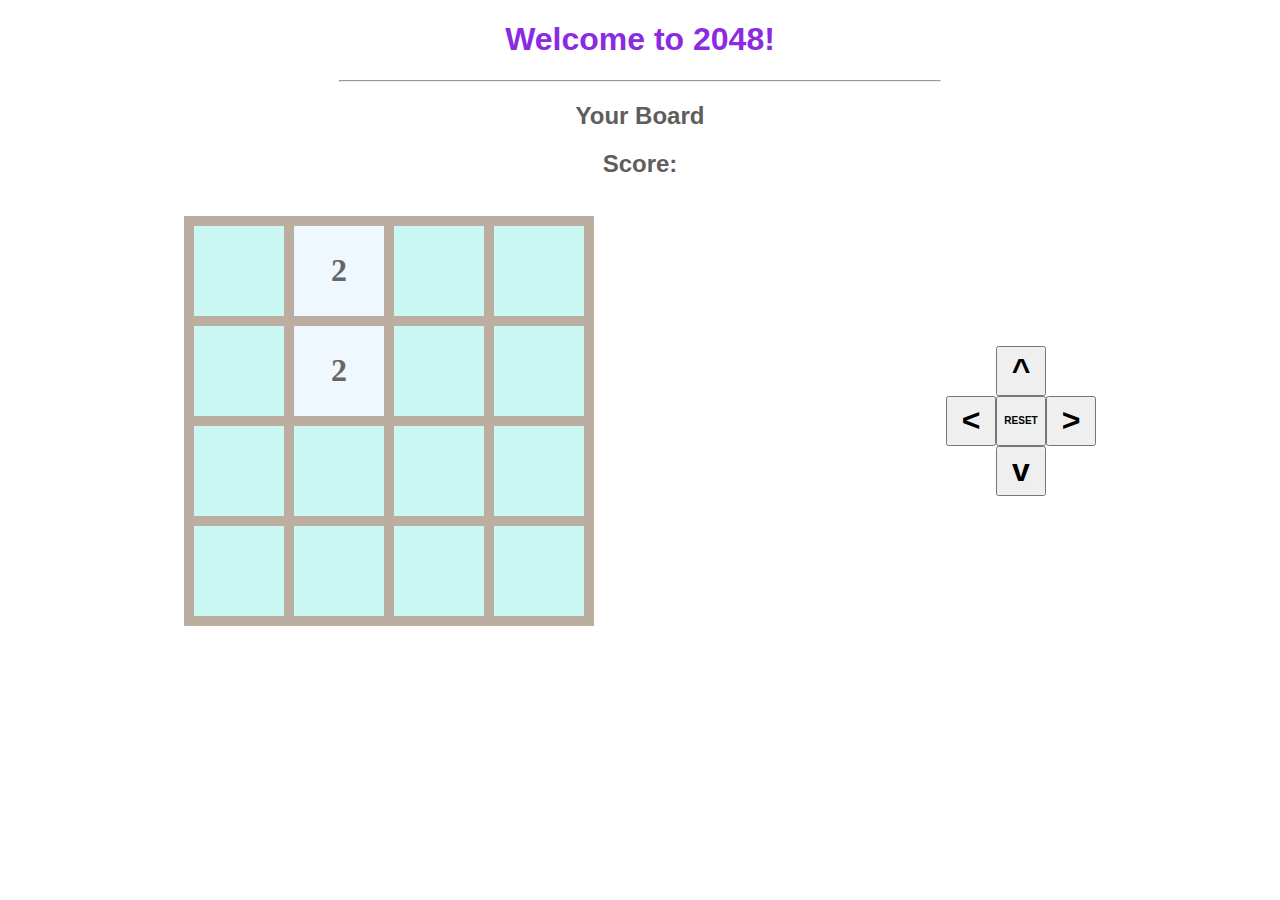
<file: index.html>
<!DOCTYPE html>
<html lang="en">
<head>
    <meta charset="UTF-8">
    <meta http-equiv="X-UA-Compatible" content="IE=edge">
    <meta name="viewport" content="width=device-width, initial-scale=1.0">
    <title>2048</title>
    <link rel="stylesheet" href="style.css">
    
</head>
<body>
    <h1>Welcome to 2048!</h1>
    <hr>
    <h2>Your Board</h2>
    <h2><span id="Score">Score: </span></h2>
    <br>
    <script src="script.js"></script>
    <div style="display:flex;">
        <div id="board" >
            
        </div>
        
        <div style="align-items: center;margin:auto">
            <div class="btn1" >
                <button id="up" class="btn" onclick="up()" >^</button>
            </div>
            <div class="btn1"  >
                <button id="left" class="btn" onclick="left()"><</button>
                <button style="font-size: x-small;" class="btn" onclick="window.location.reload()">RESET</button>
                <button id="right" class="btn" onclick="right()">></button>
            </div>
            <div class="btn1" >
                <button id="down" class="btn" onclick="down()">v</button>
            </div>
        </div>
    </div>    
</body>
</html>
</file>
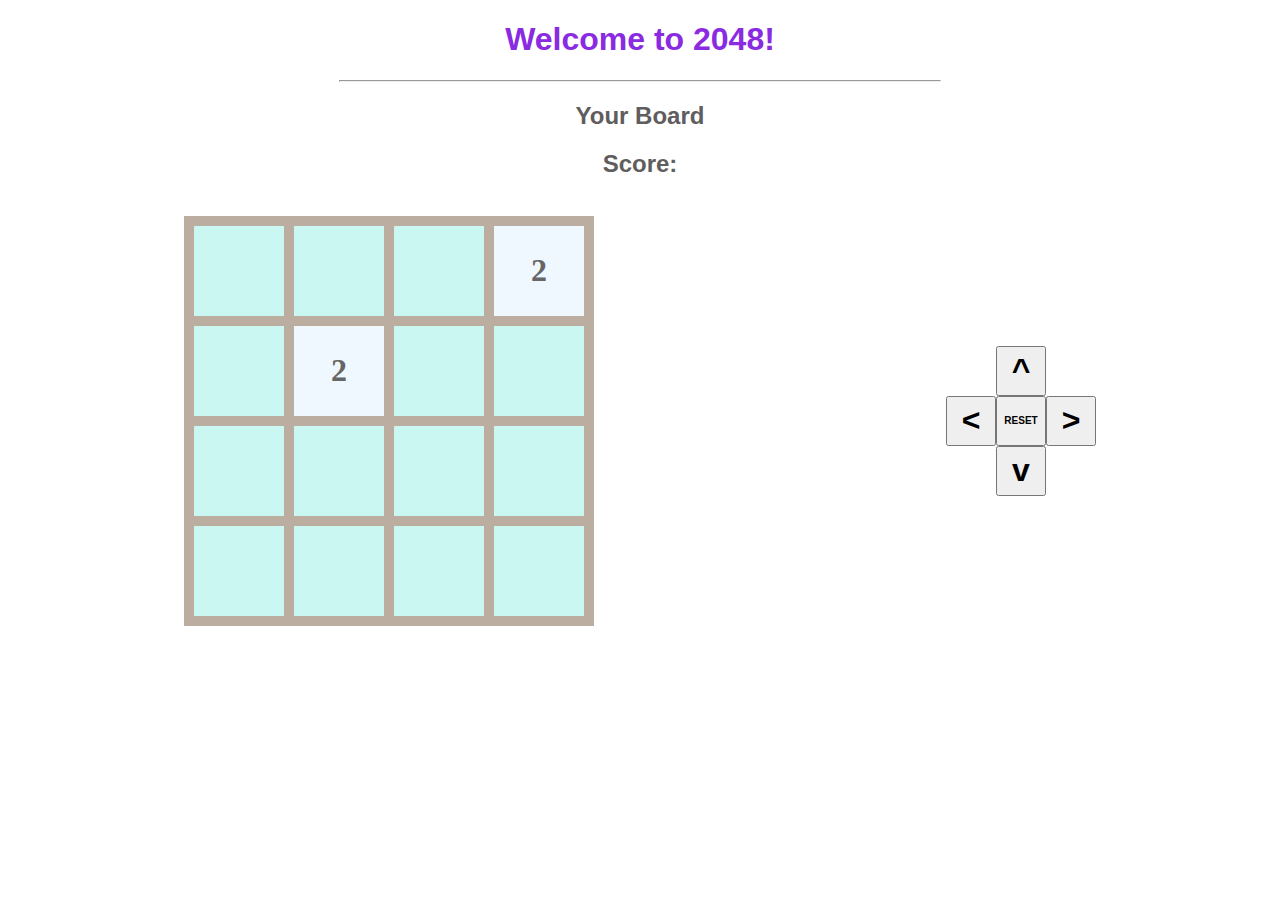
<file: _2048.html>
<!DOCTYPE html>
<html lang="en">
<head>
    <meta charset="UTF-8">
    <meta http-equiv="X-UA-Compatible" content="IE=edge">
    <meta name="viewport" content="width=device-width, initial-scale=1.0">
    <title>2048</title>
    <link rel="stylesheet" href="_2048.css">
    
</head>
<body>
    <h1>Welcome to 2048!</h1>
    <hr>
    <h2>Your Board</h2>
    <h2><span id="Score">Score: </span></h2>
    <br>
    <script src="_2048.js"></script>
    <div style="display:flex;">
        <div id="board" >
            
        </div>
        
        <div style="align-items: center;margin:auto">
            <div class="btn1" >
                <button id="up" class="btn" onclick="up()" >^</button>
            </div>
            <div class="btn1"  >
                <button id="left" class="btn" onclick="left()"><</button>
                <button style="font-size: x-small;" class="btn" onclick="window.location.reload()">RESET</button>
                <button id="right" class="btn" onclick="right()">></button>
            </div>
            <div class="btn1" >
                <button id="down" class="btn" onclick="down()">v</button>
            </div>
        </div>
    </div>    
</body>
</html>
</file>
<file: style.css>
h1{
    color:blueviolet;
    font-family: Verdana, Geneva, Tahoma, sans-serif;
    justify-content: center;
    text-align: center;
}
h2{
    color: rgb(95, 93, 93);
    font-family: 'Lucida Sans', 'Lucida Sans Regular', 'Lucida Grande', 'Lucida Sans Unicode', Geneva, Verdana, sans-serif;
    justify-content: center;
    text-align: center;
}
hr{
    width:600px;    
}
#board{
    margin:auto;
    display: flex;
    flex-wrap: wrap;    
    width:400px;
    height:400px;
    background-color:rgb(202, 247, 241);
    border: 5px #bbada0 solid;
}
.tile{
    height: 90px;
    width: 90px;
    border: 5px solid #bbada0;
    font-weight:bold;
    align-items: center;
    justify-content: center;
    display:flex;
    font-family: Georgia, 'Times New Roman', Times, serif;
    font-size: xx-large;
    color:rgb(80, 80, 85);
}
.btn1{
    margin:auto;
    align-items:center;
    flex-wrap: wrap;
    justify-content: center;
    display: flex;
    
}
.btn{
    height:50px;
    width:50px;
    align-items: center;
    justify-content: center;
    font-size: xx-large;
    font-weight: bold;
}
.x2{
    background-color: aliceblue;
    color: #666666;
}
.x4{
    background-color: rgb(248, 220, 201);
    color:#666;
}
.x8{
    background-color: rgb(243, 203, 71);
    color:#666;
}
.x16{
    background-color: rgb(236, 135, 52);
    color:#ffffff;
}
.x32{
    background-color: rgb(223, 66, 113);
    color:#fff;
}
.x64{
    background-color: rgb(240, 40, 40);
    color:#fff;
}
.x128{
    background-color: rgb(215, 236, 25);
    color:#666;
}
.x256{
    background-color: rgb(228, 61, 192);
    color:#ffffff;
}
.x512{
    background-color: rgb(135, 224, 33);
    color:#666;
}
.x1024{
    background-color: rgb(25, 204, 159);
    color:#666;
}
.x2048{
    background-color: rgb(236, 96, 15);
    color:#000;
}
.x4096{
    background-color: rgb(235, 41, 35);
    color:#ffffff;
}
</file>
<file: _2048.css>
h1{
    color:blueviolet;
    font-family: Verdana, Geneva, Tahoma, sans-serif;
    justify-content: center;
    text-align: center;
}
h2{
    color: rgb(95, 93, 93);
    font-family: 'Lucida Sans', 'Lucida Sans Regular', 'Lucida Grande', 'Lucida Sans Unicode', Geneva, Verdana, sans-serif;
    justify-content: center;
    text-align: center;
}
hr{
    width:600px;    
}
#board{
    margin:auto;
    display: flex;
    flex-wrap: wrap;    
    width:400px;
    height:400px;
    background-color:rgb(202, 247, 241);
    border: 5px #bbada0 solid;
}
.tile{
    height: 90px;
    width: 90px;
    border: 5px solid #bbada0;
    font-weight:bold;
    align-items: center;
    justify-content: center;
    display:flex;
    font-family: Georgia, 'Times New Roman', Times, serif;
    font-size: xx-large;
    color:rgb(80, 80, 85);
}
.btn1{
    margin:auto;
    align-items:center;
    flex-wrap: wrap;
    justify-content: center;
    display: flex;
    
}
.btn{
    height:50px;
    width:50px;
    align-items: center;
    justify-content: center;
    font-size: xx-large;
    font-weight: bold;
}
.x2{
    background-color: aliceblue;
    color: #666666;
}
.x4{
    background-color: rgb(248, 220, 201);
    color:#666;
}
.x8{
    background-color: rgb(243, 203, 71);
    color:#666;
}
.x16{
    background-color: rgb(236, 135, 52);
    color:#ffffff;
}
.x32{
    background-color: rgb(223, 66, 113);
    color:#fff;
}
.x64{
    background-color: rgb(240, 40, 40);
    color:#fff;
}
.x128{
    background-color: rgb(215, 236, 25);
    color:#666;
}
.x256{
    background-color: rgb(228, 61, 192);
    color:#ffffff;
}
.x512{
    background-color: rgb(135, 224, 33);
    color:#666;
}
.x1024{
    background-color: rgb(25, 204, 159);
    color:#666;
}
.x2048{
    background-color: rgb(236, 96, 15);
    color:#000;
}
.x4096{
    background-color: rgb(235, 41, 35);
    color:#ffffff;
}
</file>
